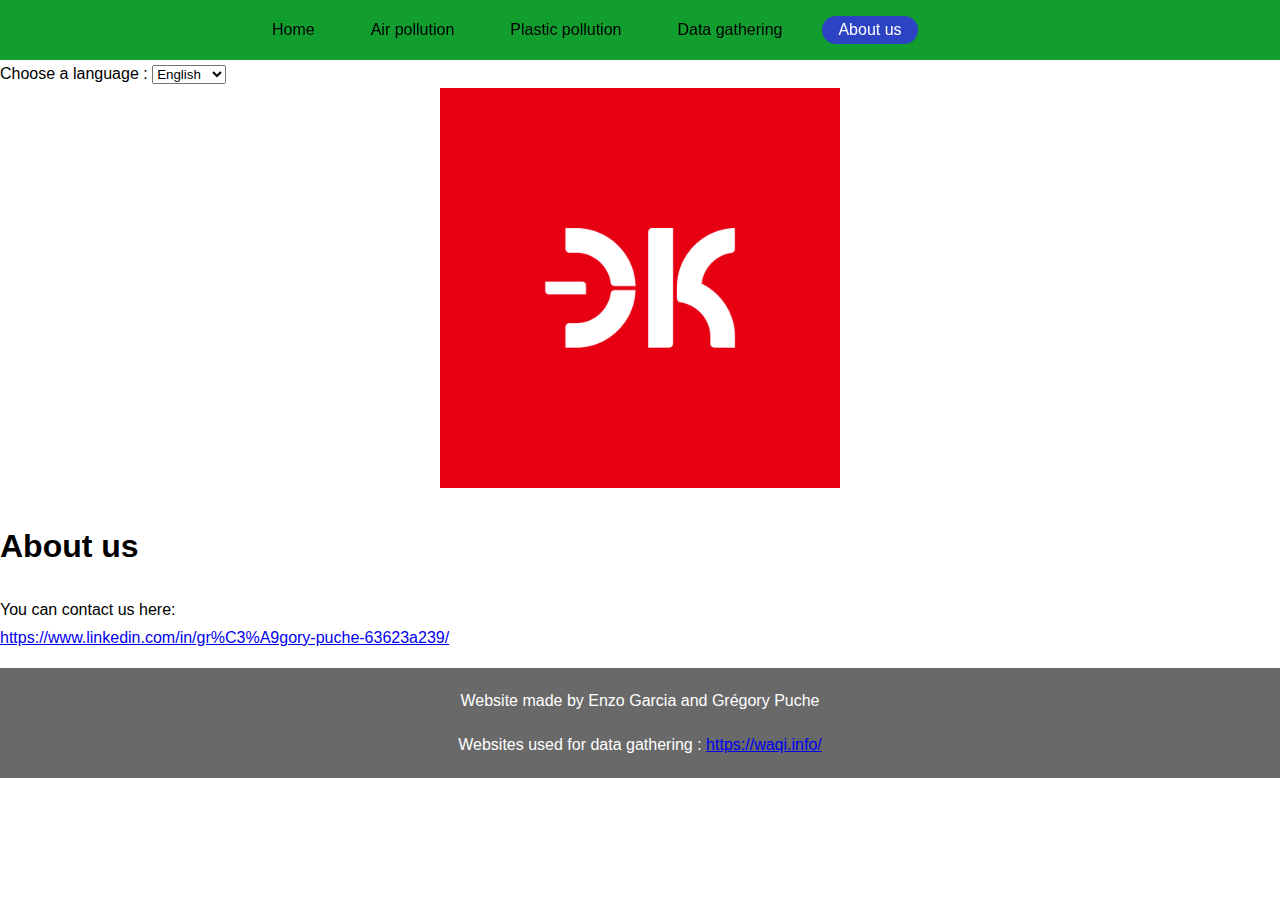
<file: JS projet d'utilisation d'API/About.html>
<!DOCTYPE html>
<html lang="en">
<head>
    <meta charset="UTF-8">
    <meta http-equiv="X-UA-Compatible" content="IE=edge">
    <meta name="viewport" content="width=device-width, initial-scale=1.0">
    <title>Document</title>
    <link rel="stylesheet" href="site_style.css">
</head>
<body>
    <header class="header sticky sticky--top js-header">
        <div class="grid">
          <nav class="navigation">
            <ul class="navigation__list navigation__list--inline">
              <li class="navigation__item">
                <a href="index.html" class="navigation__link">Home</a>
              </li>
              <li class="navigation__item">
                <a href="Air.html" class="navigation__link">Air pollution</a>
              </li>
              <li class="navigation__item">
                <a href="Plastic.html" class="navigation__link">Plastic pollution</a>
              </li>
              <li class="navigation__item">
                <a href="Data.html" class="navigation__link">Data gathering</a>
              </li>
              <li class="navigation__item">
                <a href="About.html" class="navigation__link navigation__link--is-active">About us</a>
              </li>
            </ul>
          </nav>
        </div>
      </header>
      <label for="language">Choose a language :</label>
      <select id="language" name="language">
          <option value="english">English</option>
          <option value="french">Français</option>
      </select>
      <br>
      <div class="illustration"><img id="pub" src="images/LOGO3.jpg"></div>

    <p><h1>About us</h1>
        
        You can contact us here:<br>
        <a href="https://www.linkedin.com/in/gr%C3%A9gory-puche-63623a239/">https://www.linkedin.com/in/gr%C3%A9gory-puche-63623a239/</a><br>
        
    </p><footer>
        <p>Website made by Enzo Garcia and Grégory Puche</p>
        <p>Websites used for data gathering : <a href="https://waqi.info/">https://waqi.info/</a></p>
    </footer>
</body>
</html>
</file>
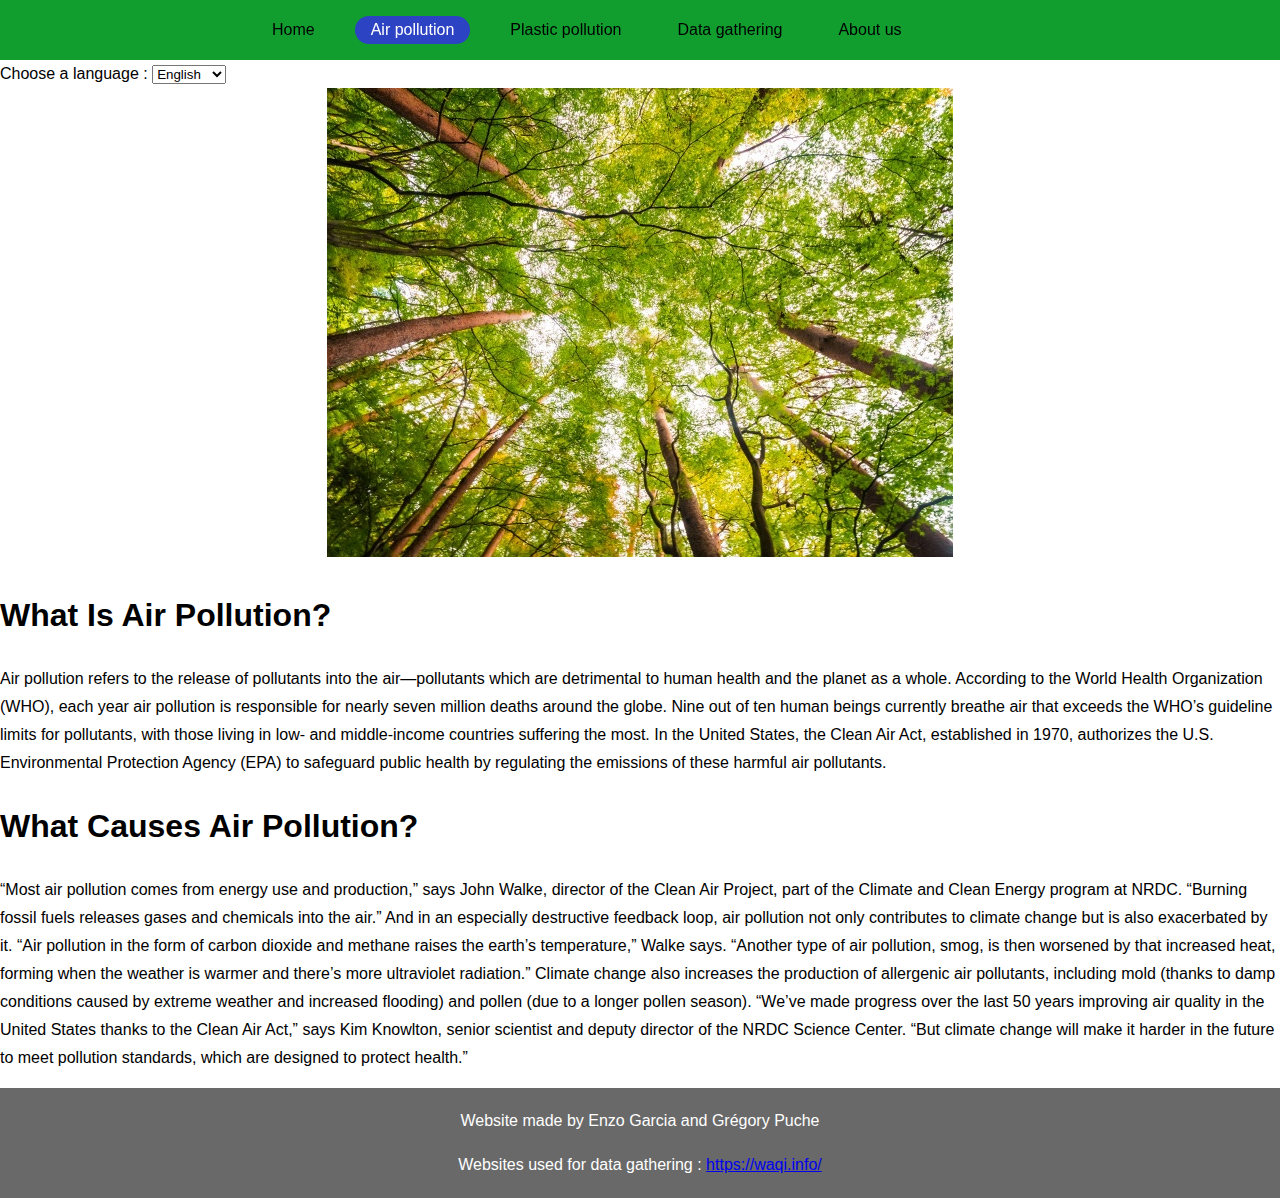
<file: JS projet d'utilisation d'API/Air.html>
<!DOCTYPE html>
<html lang="en">
<head>
    <meta charset="UTF-8">
    <meta http-equiv="X-UA-Compatible" content="IE=edge">
    <meta name="viewport" content="width=device-width, initial-scale=1.0">
    <title>Document</title>
    <link rel="stylesheet" href="site_style.css">
</head>
<body>
    <header class="header sticky sticky--top js-header">
        <div class="grid">
          <nav class="navigation">
            <ul class="navigation__list navigation__list--inline">
              <li class="navigation__item">
                <a href="index.html" class="navigation__link">Home</a>
              </li>
              <li class="navigation__item">
                <a href="Air.html" class="navigation__link navigation__link--is-active">Air pollution</a>
              </li>
              <li class="navigation__item">
                <a href="Plastic.html" class="navigation__link">Plastic pollution</a>
              </li>
              <li class="navigation__item">
                <a href="Data.html" class="navigation__link">Data gathering</a>
              </li>
              <li class="navigation__item">
                <a href="About.html" class="navigation__link">About us</a>
              </li>
            </ul>
          </nav>
        </div>
      </header>
      <label for="language">Choose a language :</label>
      <select id="language" name="language">
          <option value="english">English</option>
          <option value="french">Français</option>
      </select>
      <br>
      <div class="illustration"><img id="arbre" src="images/arbre.jpg"></div>

    <p><h1>What Is Air Pollution?</h1>
        Air pollution refers to the release of pollutants into the air—pollutants which are detrimental to human health and the planet as a whole. According to the World Health Organization (WHO), each year air pollution is responsible for nearly seven million deaths around the globe. Nine out of ten human beings currently breathe air that exceeds the WHO’s guideline limits for pollutants, with those living in low- and middle-income countries suffering the most. In the United States, the Clean Air Act, established in 1970, authorizes the U.S. Environmental Protection Agency (EPA) to safeguard public health by regulating the emissions of these harmful air pollutants.
     </p>   
        <h1>What Causes Air Pollution?</h1>
        <p>“Most air pollution comes from energy use and production,” says John Walke, director of the Clean Air Project, part of the Climate and Clean Energy program at NRDC. “Burning fossil fuels releases gases and chemicals into the air.” And in an especially destructive feedback loop, air pollution not only contributes to climate change but is also exacerbated by it. “Air pollution in the form of carbon dioxide and methane raises the earth’s temperature,” Walke says. “Another type of air pollution, smog, is then worsened by that increased heat, forming when the weather is warmer and there’s more ultraviolet radiation.” Climate change also increases the production of allergenic air pollutants, including mold (thanks to damp conditions caused by extreme weather and increased flooding) and pollen (due to a longer pollen season).
        
        “We’ve made progress over the last 50 years improving air quality in the United States thanks to the Clean Air Act,” says Kim Knowlton, senior scientist and deputy director of the NRDC Science Center. “But climate change will make it harder in the future to meet pollution standards, which are designed to protect health.”</p>
    <footer>
        <p>Website made by Enzo Garcia and Grégory Puche</p>
        <p>Websites used for data gathering : <a href="https://waqi.info/">https://waqi.info/</a></p>
    </footer>
</body>
</html>
</file>
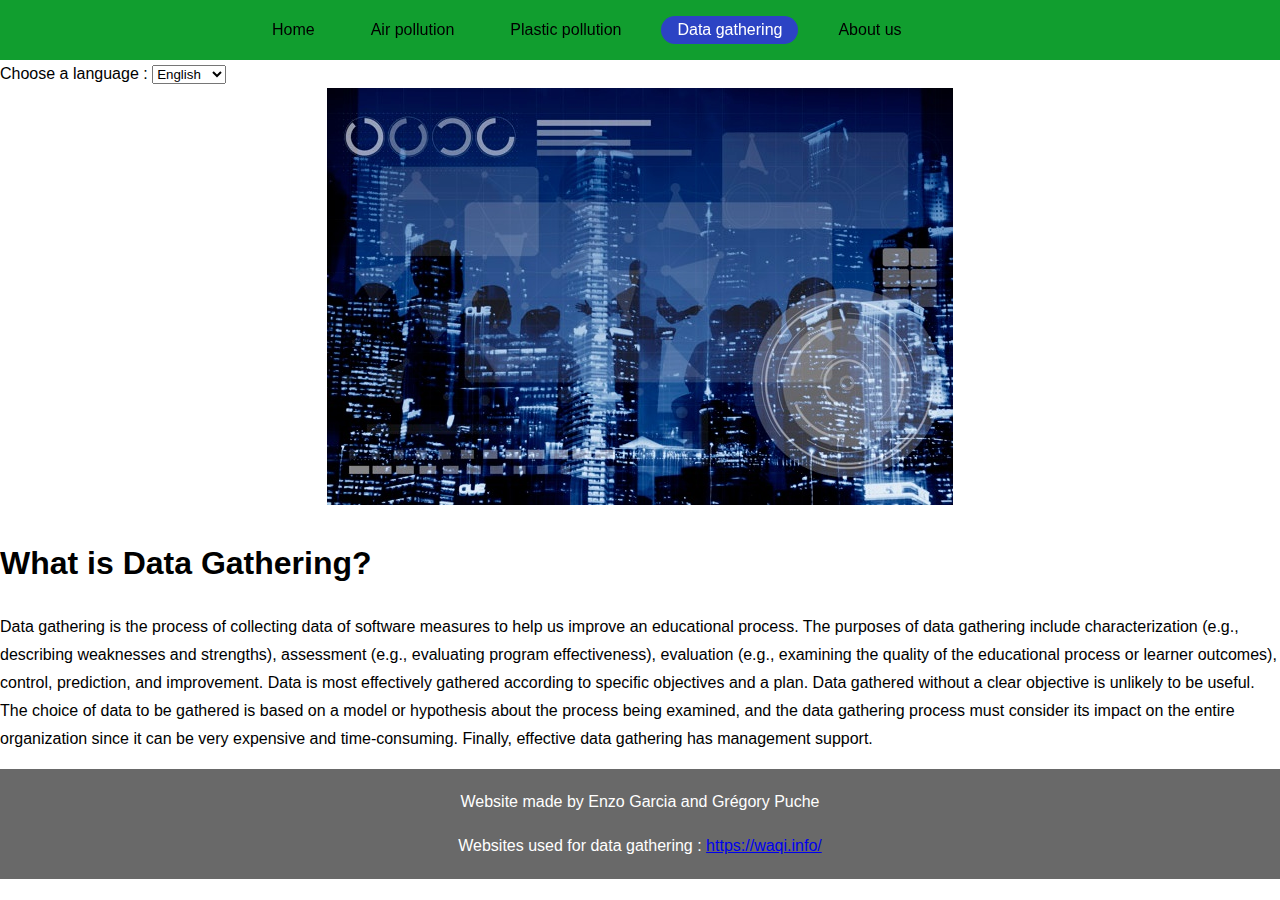
<file: JS projet d'utilisation d'API/Data.html>
<!DOCTYPE html>
<html lang="en">
<head>
    <meta charset="UTF-8">
    <meta http-equiv="X-UA-Compatible" content="IE=edge">
    <meta name="viewport" content="width=device-width, initial-scale=1.0">
    <title>Document</title>
    <link rel="stylesheet" href="site_style.css">
</head>
<body>
    <header class="header sticky sticky--top js-header">
        <div class="grid">
          <nav class="navigation">
            <ul class="navigation__list navigation__list--inline">
              <li class="navigation__item">
                <a href="index.html" class="navigation__link">Home</a>
              </li>
              <li class="navigation__item">
                <a href="Air.html" class="navigation__link">Air pollution</a>
              </li>
              <li class="navigation__item">
                <a href="Plastic.html" class="navigation__link">Plastic pollution</a>
              </li>
              <li class="navigation__item">
                <a href="Data.html" class="navigation__link navigation__link--is-active">Data gathering</a>
              </li>
              <li class="navigation__item">
                <a href="About.html" class="navigation__link">About us</a>
              </li>
            </ul>
          </nav>
        </div>
      </header>
      <label for="language">Choose a language :</label>
      <select id="language" name="language">
          <option value="english">English</option>
          <option value="french">Français</option>
      </select>
      <br>
      <div class="illustration"><img id="data" src="images/Data.jpg"></div>

    <p><h1>What is Data Gathering?</h1>
        
        Data gathering is the process of collecting data of software measures to help us improve an educational process. 
        The purposes of data gathering include characterization (e.g., describing weaknesses and strengths), assessment (e.g., evaluating program effectiveness), evaluation (e.g., examining the quality of the educational process or learner outcomes), control, prediction, and improvement. Data is most effectively gathered according to specific objectives and a plan. Data gathered without a clear objective is unlikely to be useful.
        The choice of data to be gathered is based on a model or hypothesis about the process being examined, and the data gathering process must consider its impact on the entire organization since it can be very expensive and time-consuming.
        Finally, effective data gathering has management support.
    </p><footer>
        <p>Website made by Enzo Garcia and Grégory Puche</p>
        <p>Websites used for data gathering : <a href="https://waqi.info/">https://waqi.info/</a></p>
    </footer>
</body>
</html>
</file>
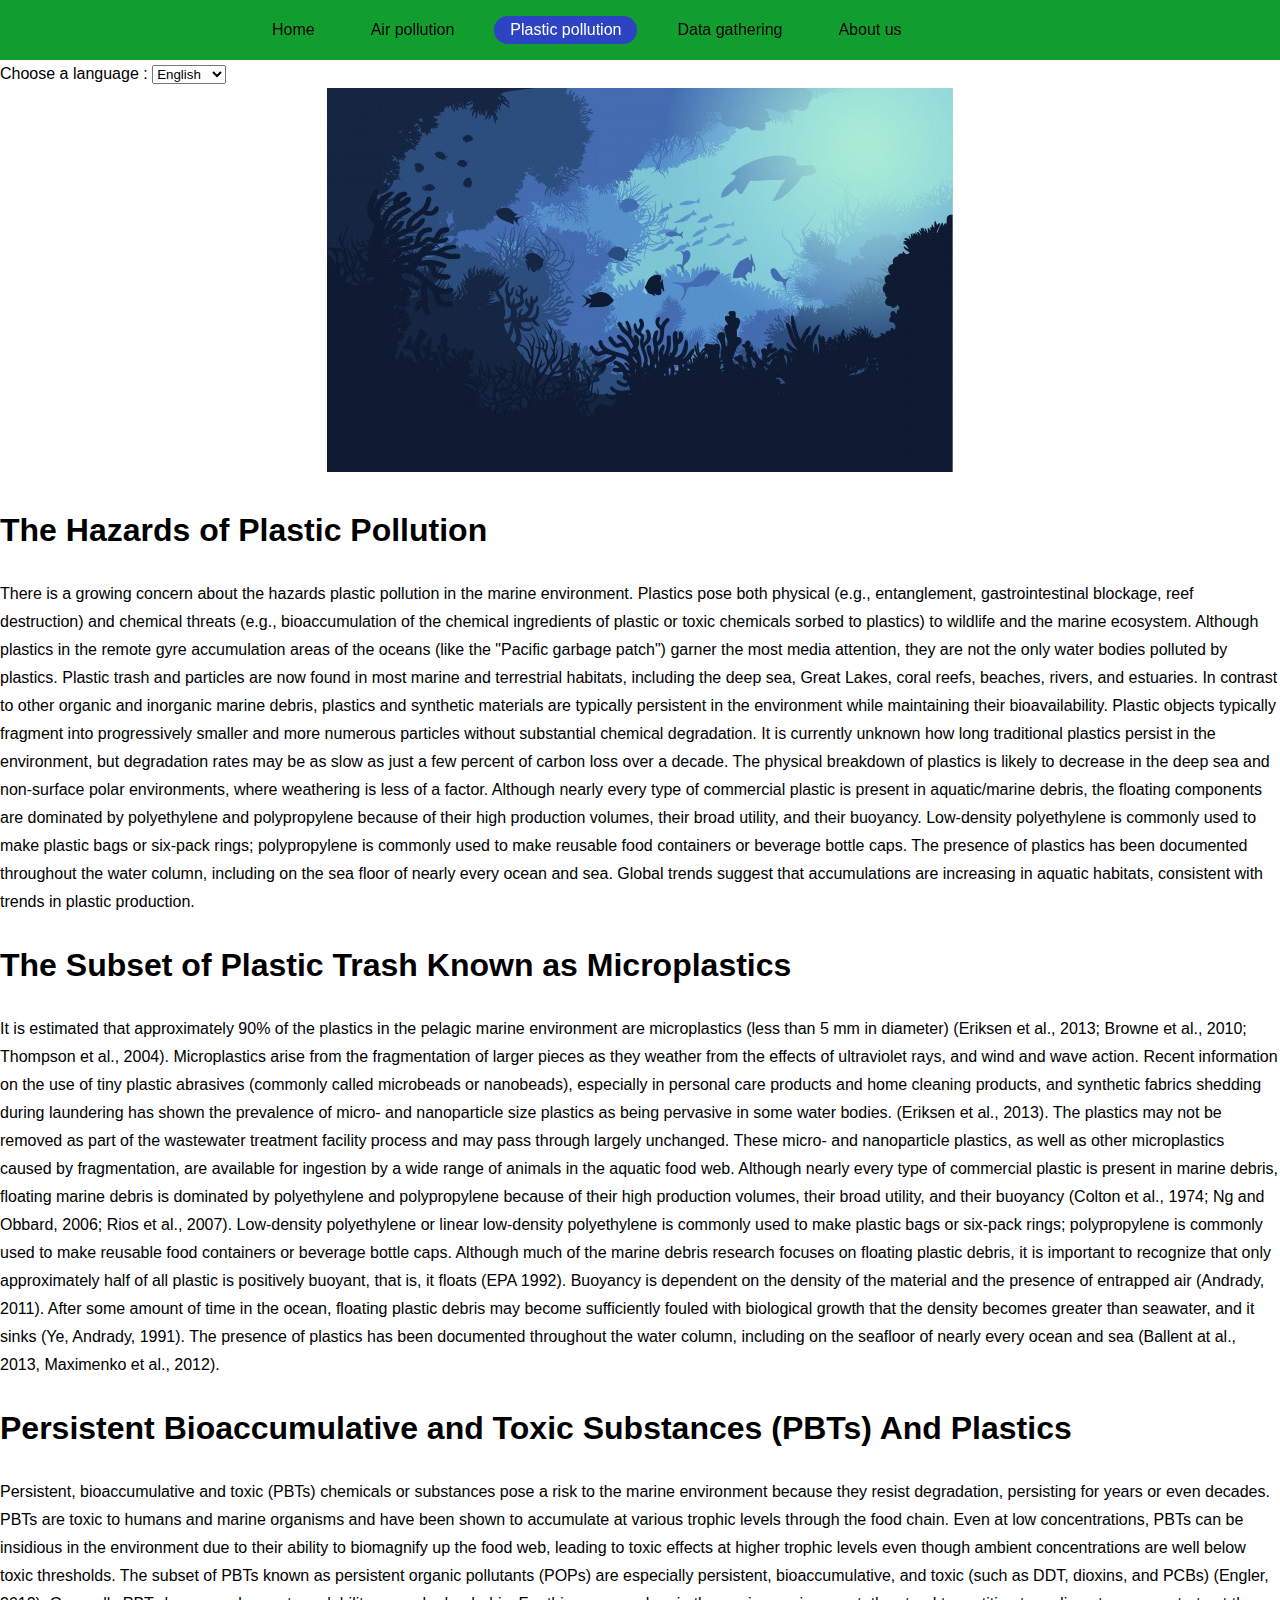
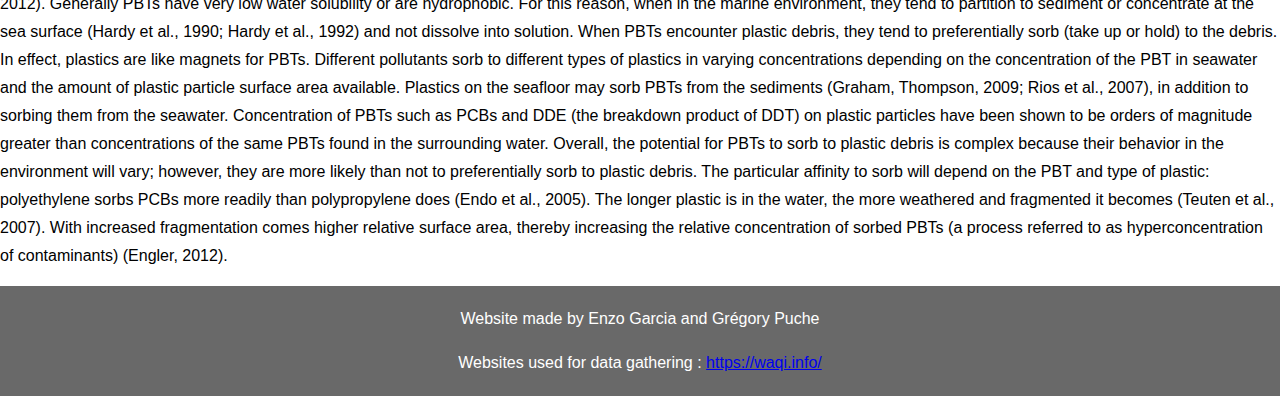
<file: JS projet d'utilisation d'API/Plastic.html>
<!DOCTYPE html>
<html lang="en">
<head>
    <meta charset="UTF-8">
    <meta http-equiv="X-UA-Compatible" content="IE=edge">
    <meta name="viewport" content="width=device-width, initial-scale=1.0">
    <title>Document</title>
    <link rel="stylesheet" href="site_style.css">
</head>
<body>
    <header class="header sticky sticky--top js-header">
        <div class="grid">
          <nav class="navigation">
            <ul class="navigation__list navigation__list--inline">
              <li class="navigation__item">
                <a href="index.html" class="navigation__link">Home</a>
              </li>
              <li class="navigation__item">
                <a href="Air.html" class="navigation__link">Air pollution</a>
              </li>
              <li class="navigation__item">
                <a href="Plastic.html" class="navigation__link navigation__link--is-active">Plastic pollution</a>
              </li>
              <li class="navigation__item">
                <a href="Data.html" class="navigation__link">Data gathering</a>
              </li>
              <li class="navigation__item">
                <a href="About.html" class="navigation__link">About us</a>
              </li>
            </ul>
          </nav>
        </div>
      </header>
      <label for="language">Choose a language :</label>
      <select id="language" name="language">
          <option value="english">English</option>
          <option value="french">Français</option>
      </select>
      <br>
      <div class="illustration"><img id="mer" src="images/mer.jpg"></div>

    <p><h1>The Hazards of Plastic Pollution</h1>

There is a growing concern about the hazards plastic pollution in the marine environment. Plastics pose both physical (e.g., entanglement, gastrointestinal blockage, reef destruction) and chemical threats (e.g., bioaccumulation of the chemical ingredients of plastic or toxic chemicals sorbed to plastics) to wildlife and the marine ecosystem. Although plastics in the remote gyre accumulation areas of the oceans (like the "Pacific garbage patch") garner the most media attention, they are not the only water bodies polluted by plastics. Plastic trash and particles are now found in most marine and terrestrial habitats, including the deep sea, Great Lakes, coral reefs, beaches, rivers, and estuaries.

In contrast to other organic and inorganic marine debris, plastics and synthetic materials are typically persistent in the environment while maintaining their bioavailability. Plastic objects typically fragment into progressively smaller and more numerous particles without substantial chemical degradation. It is currently unknown how long traditional plastics persist in the environment, but degradation rates may be as slow as just a few percent of carbon loss over a decade. The physical breakdown of plastics is likely to decrease in the deep sea and non-surface polar environments, where weathering is less of a factor.

Although nearly every type of commercial plastic is present in aquatic/marine debris, the floating components are dominated by polyethylene and polypropylene because of their high production volumes, their broad utility, and their buoyancy. Low-density polyethylene is commonly used to make plastic bags or six-pack rings; polypropylene is commonly used to make reusable food containers or beverage bottle caps. The presence of plastics has been documented throughout the water column, including on the sea floor of nearly every ocean and sea. Global trends suggest that accumulations are increasing in aquatic habitats, consistent with trends in plastic production.

<h1>The Subset of Plastic Trash Known as Microplastics</h1>

It is estimated that approximately 90% of the plastics in the pelagic marine environment are microplastics (less than 5 mm in diameter) (Eriksen et al., 2013; Browne et al., 2010; Thompson et al., 2004). Microplastics arise from the fragmentation of larger pieces as they weather from the effects of ultraviolet rays, and wind and wave action. Recent information on the use of tiny plastic abrasives (commonly called microbeads or nanobeads), especially in personal care products and home cleaning products, and synthetic fabrics shedding during laundering has shown the prevalence of micro- and nanoparticle size plastics as being pervasive in some water bodies. (Eriksen et al., 2013). The plastics may not be removed as part of the wastewater treatment facility process and may pass through largely unchanged. These micro- and nanoparticle plastics, as well as other microplastics caused by fragmentation, are available for ingestion by a wide range of animals in the aquatic food web.

Although nearly every type of commercial plastic is present in marine debris, floating marine debris is dominated by polyethylene and polypropylene because of their high production volumes, their broad utility, and their buoyancy (Colton et al., 1974; Ng and Obbard, 2006; Rios et al., 2007). Low-density polyethylene or linear low-density polyethylene is commonly used to make plastic bags or six-pack rings; polypropylene is commonly used to make reusable food containers or beverage bottle caps.

Although much of the marine debris research focuses on floating plastic debris, it is important to recognize that only approximately half of all plastic is positively buoyant, that is, it floats (EPA 1992). Buoyancy is dependent on the density of the material and the presence of entrapped air (Andrady, 2011). After some amount of time in the ocean, floating plastic debris may become sufficiently fouled with biological growth that the density becomes greater than seawater, and it sinks (Ye, Andrady, 1991). The presence of plastics has been documented throughout the water column, including on the seafloor of nearly every ocean and sea (Ballent at al., 2013, Maximenko et al., 2012).

<h1>Persistent Bioaccumulative and Toxic Substances (PBTs) And Plastics</h1>

Persistent, bioaccumulative and toxic (PBTs) chemicals or substances pose a risk to the marine environment because they resist degradation, persisting for years or even decades. PBTs are toxic to humans and marine organisms and have been shown to accumulate at various trophic levels through the food chain. Even at low concentrations, PBTs can be insidious in the environment due to their ability to biomagnify up the food web, leading to toxic effects at higher trophic levels even though ambient concentrations are well below toxic thresholds. The subset of PBTs known as persistent organic pollutants (POPs) are especially persistent, bioaccumulative, and toxic (such as DDT, dioxins, and PCBs) (Engler, 2012).

Generally PBTs have very low water solubility or are hydrophobic. For this reason, when in the marine environment, they tend to partition to sediment or concentrate at the sea surface (Hardy et al., 1990; Hardy et al., 1992) and not dissolve into solution. When PBTs encounter plastic debris, they tend to preferentially sorb (take up or hold) to the debris. In effect, plastics are like magnets for PBTs.

Different pollutants sorb to different types of plastics in varying concentrations depending on the concentration of the PBT in seawater and the amount of plastic particle surface area available. Plastics on the seafloor may sorb PBTs from the sediments (Graham, Thompson, 2009; Rios et al., 2007), in addition to sorbing them from the seawater. Concentration of PBTs such as PCBs and DDE (the breakdown product of DDT) on plastic particles have been shown to be orders of magnitude greater than concentrations of the same PBTs found in the surrounding water.

Overall, the potential for PBTs to sorb to plastic debris is complex because their behavior in the environment will vary; however, they are more likely than not to preferentially sorb to plastic debris. The particular affinity to sorb will depend on the PBT and type of plastic: polyethylene sorbs PCBs more readily than polypropylene does (Endo et al., 2005). The longer plastic is in the water, the more weathered and fragmented it becomes (Teuten et al., 2007). With increased fragmentation comes higher relative surface area, thereby increasing the relative concentration of sorbed PBTs (a process referred to as hyperconcentration of contaminants) (Engler, 2012).</p>
    <footer>
        <p>Website made by Enzo Garcia and Grégory Puche</p>
        <p>Websites used for data gathering : <a href="https://waqi.info/">https://waqi.info/</a></p>
    </footer>
</body>
</html>
</file>
<file: JS projet d'utilisation d'API/site_style.css>
/* helpers/grid.css */

.grid {
    inline-size: 90%;
    margin-inline: auto;
    max-inline-size: 48em;
  }
  
  /* helpers/sticky.css */
  
  .sticky {
    position: sticky;
    will-change: transform;
  }
  
  .sticky--top {
    top: 0;
  }
  
  /* layout/base.css */
  
* {
    box-sizing: inherit;
  }
  
  html {
    box-sizing: border-box;
  }
  
  body {
    font-family: Arial, Helvetica, sans-serif;
    line-height: 1.75;
    margin: 0;
    min-block-size: 100vh;
  }
  
  /* layout/header.css */
  
  .header {
    background-color: rgb(17, 158, 47);
    padding-block: 1em;
  }
  
  .header::after {
    bottom: 0;
    box-shadow: 0 0.0625em 0.5em rgba(0, 0, 0, 0.3);
    content: "";
    left: 0;
    opacity: 0;
    position: absolute;
    right: 0;
    top: 0;
    transition: opacity 0.3s;
    z-index: -1;
  }
  
  .header.is-active::after {
    opacity: 1;
  }



  
  /* modules/navigation.css */
  
  .navigation__list {
    list-style: none;
    margin: 0;
    padding: 0;
  }
  
  .navigation__list--inline {
    display: flex;
    gap: 1.5em;
  }
  
  .navigation__link {
    color: inherit;
    display: block;
    padding-inline: 1em;
    text-decoration: none;
  }
  
  .navigation__link--is-active {
    background-color: rgb(44, 67, 196);
    border-radius: 999em;
    color: #fff;
  }
  

/* separation */

canvas {
    padding: 3px;
    margin: 3px;
    width:1220px;
    height:310px;
    border:1px solid #000000;
}

fieldset legend {
    font-family: Arial, Helvetica, sans-serif;
    font-weight: bold;
    float:left;
}

fieldset #AirQ {
    background-color: #00af00cb;
}

fieldset #ocean {
    background-color: cornflowerblue;
}
.illustration {
    text-align: center;

}
#showmap {
    text-align: center;
}
.illustration img {
    height: 200px;
    width: 300px;
}

.illustration2 {
  text-align: center;
}

#map {
 height: 480px;
 display: block;
}

#arbre{
    width: 626px;
    height: 469px;
}

#mer{
    width: 626px;
    height: 384px;
}

#data{
    width: 626px;
    height: 417px;
}

#pub{
    width: 400px;
    height: 400px;
}

footer {
    text-align: center;
    padding: 3px;
    background-color: rgb(105, 105, 105);
    color: white;
  }

/* classes de clusters qui concernent les données de l'air*/
.mycluster {
    height: 40px;
    width: 40px;
    border-radius: 50%;
    background-color: #119605;
    color: white;
    text-align: center;
    font-size: 20px;    
    line-height: 40px;
    margin-top: -20px;
    margin-left: -20px;
}
.mycluster_2 {
  height: 40px;
  width: 40px;
  border-radius: 50%;
  background-color: #f1f503;
  color: white;
  text-align: center;
  font-size: 20px;    
  line-height: 40px;
  margin-top: -20px;
  margin-left: -20px;
}

.mycluster_3 {
  height: 40px;
  width: 40px;
  border-radius: 50%;
  background-color: #ffbb00;
  color: white;
  text-align: center;
  font-size: 20px;    
  line-height: 40px;
  margin-top: -20px;
  margin-left: -20px;
}
.mycluster_4 {
  height: 40px;
  width: 40px;
  border-radius: 50%;
  background-color: #ff0000;
  color: white;
  text-align: center;
  font-size: 20px;    
  line-height: 40px;
  margin-top: -20px;
  margin-left: -20px;
}
.mycluster_5 {
  height: 40px;
  width: 40px;
  border-radius: 50%;
  background-color: #4e0072;
  color: white;
  text-align: center;
  font-size: 20px;    
  line-height: 40px;
  margin-top: -20px;
  margin-left: -20px;
}
.mycluster_6 {
  height: 40px;
  width: 40px;
  border-radius: 50%;
  background-color: #630021;
  color: white;
  text-align: center;
  font-size: 20px;    
  line-height: 40px;
  margin-top: -20px;
  margin-left: -20px;
}
/* classes de clusters qui concernent les données marines*/
.mycluster2 {
    height: 40px;
    width: 40px;
    border-radius: 50%;
    background-color: #fffeb5;
    color: white;
    text-align: center;
    font-size: 20px;    
    line-height: 40px;
    margin-top: -20px;
    margin-left: -20px;
}
.mycluster2_2 {
  height: 40px;
  width: 40px;
  border-radius: 50%;
  background-color: #7c7c7c;
  color: white;
  text-align: center;
  font-size: 20px;    
  line-height: 40px;
  margin-top: -20px;
  margin-left: -20px;
}
.mycluster2_3 {
  height: 40px;
  width: 40px;
  border-radius: 50%;
  background-color: #3498db;
  color: white;
  text-align: center;
  font-size: 20px;    
  line-height: 40px;
  margin-top: -20px;
  margin-left: -20px;
}
.mycluster2_4 {
  height: 40px;
  width: 40px;
  border-radius: 50%;
  background-color: #f3aaaa;
  color: white;
  text-align: center;
  font-size: 20px;    
  line-height: 40px;
  margin-top: -20px;
  margin-left: -20px;
}

.hide {
  visibility : hidden; opacity: 0
  }
</file>
